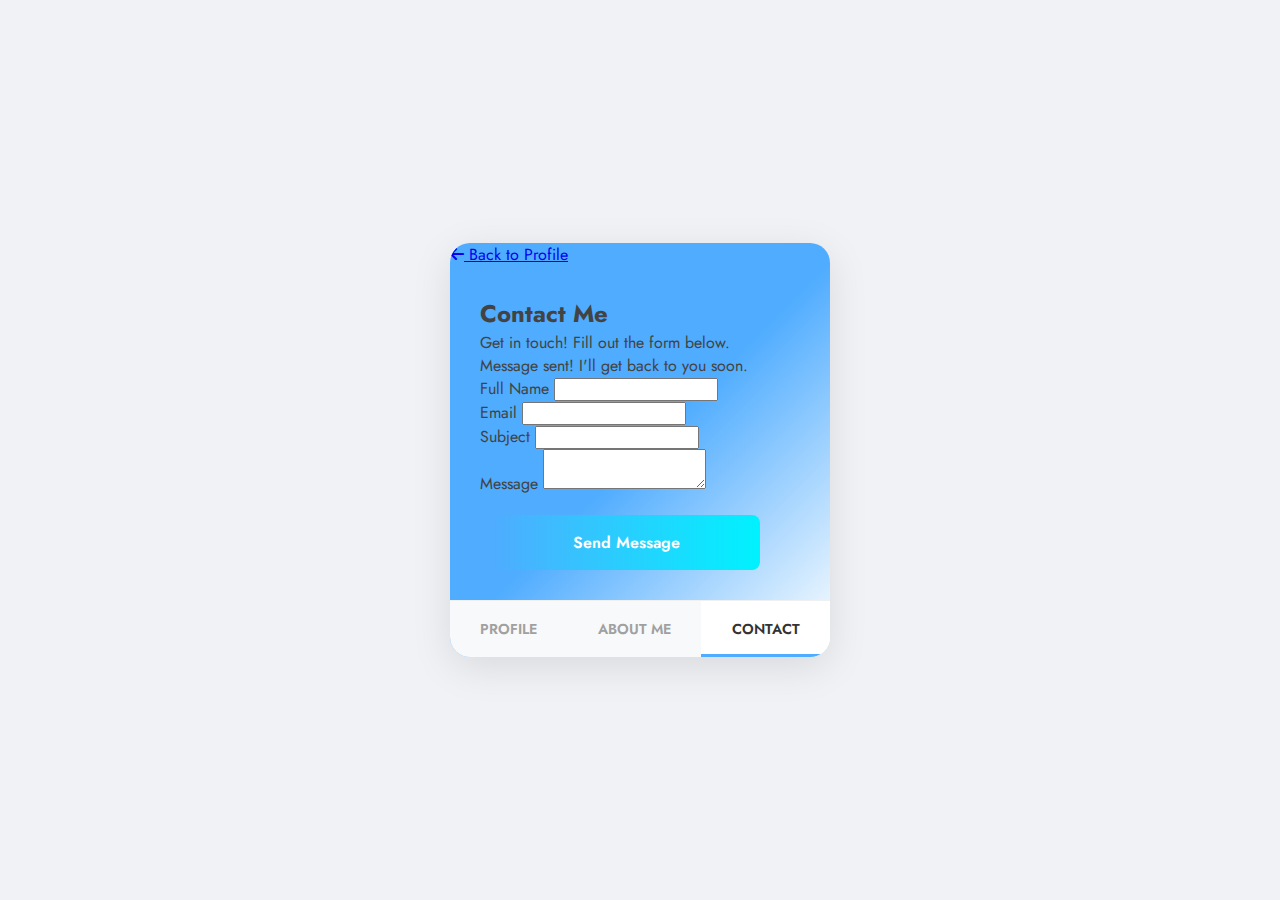
<file: Contact.html>
<!DOCTYPE html>
<html lang="en">
<head>
    <meta charset="UTF-8">
    <meta name="viewport" content="width=device-width, initial-scale=1.0">
    <title>CONTACT</title>
    <link rel="stylesheet" href="https://cdnjs.cloudflare.com/ajax/libs/font-awesome/6.0.0/css/all.min.css">
    <link rel="stylesheet" href="hng.css">
</head>
<body>
    <div class="profile-card contact-page">
        <a href="index.html" class="back-link"><i class="fa-solid fa-arrow-left"></i> Back to Profile</a>
        
        <main class="card-content">
            <header class="page-header">
                <h2>Contact Me</h2>
                <p>Get in touch! Fill out the form below.</p>
            </header>
            
            <div id="success-message" data-testid="test-contact-success">
                Message sent! I'll get back to you soon.
            </div>

            <form id="contact-form" novalidate>
                <div class="form-group">
                    <label for="name">Full Name</label>
                    <input type="text" id="name" data-testid="test-contact-name" aria-describedby="error-name" required>
                    <div class="error-message" id="error-name" data-testid="test-contact-error-name"></div>
                </div>
                
                <div class="form-group">
                    <label for="email">Email</label>
                    <input type="email" id="email" data-testid="test-contact-email" aria-describedby="error-email" required>
                    <div class="error-message" id="error-email" data-testid="test-contact-error-email"></div>
                </div>

                <div class="form-group">
                    <label for="subject">Subject</label>
                    <input type="text" id="subject" data-testid="test-contact-subject" aria-describedby="error-subject" required>
                    <div class="error-message" id="error-subject" data-testid="test-contact-error-subject"></div>
                </div>

                <div class="form-group">
                    <label for="message">Message</label>
                    <textarea id="message" data-testid="test-contact-message" aria-describedby="error-message" required></textarea>
                    <div class="error-message" id="error-message" data-testid="test-contact-error-message"></div>
                </div>
                
                <button type="submit" class="contact-me" data-testid="test-contact-submit">Send Message</button>
            </form>
        </main>

    <footer class="card-footer">
        <nav class="card-buttons" data-testid="card-buttons">
            <a href="index.html" class="tab-button">PROFILE</a>
            <a href="about.html" class="tab-button">ABOUT ME</a>
            <a href="contact.html" class="tab-button active">CONTACT</a>
        </nav>
</footer>
    </div>
    <script src="hng.js"></script>
</body>
</html>
</file>
<file: hng.css>
@import url("https://fonts.googleapis.com/css?family=DM+Sans:400,500|Jost:400,500,600&display=swap");

* {
    margin: 0;
    padding: 0;
    box-sizing: border-box;
    font-family: "Jost", sans-serif;
    list-style: none;
}

body {
    background-color: #f0f2f5;
    color: #434343;
    min-height: 100vh;
    display: flex;
    justify-content: center;
    align-items: center;
    padding: 20px;
}

/* --- NEW: Header Clock Styles --- */
.header-clock {
    position: absolute;
    top: 15px;
    left: 20px;
    background-color: rgba(0, 0, 0, 0.2);
    color: white;
    padding: 5px 10px;
    border-radius: 15px;
    font-size: 0.8rem;
    display: flex;
    align-items: center;
    gap: 8px;
}

.header-clock i {
    font-size: 1rem;
}
/* --- Main Card Container --- */
.profile-card {
    max-width: 380px;
    width: 100%;
    border-radius: 20px;
    box-shadow: 0 10px 40px rgba(0, 0, 0, 0.1); 
    background: linear-gradient(135deg, #4facfe 50%, #ffffff 100%, #4facfe 50%);
    display: flex;
    flex-direction: column;
    overflow: hidden; /* Crucial for rounded corners */
}

/* --- 1. Profile Header --- */
.profile-header {
    color: #222;
    padding: 70px 20px 20px;
    text-align: center;
    position: relative;
}

.profile-header [data-testid="test-user-avatar"] img {
    width: 150px;
    height: 150px;
    border-radius: 50%;
    border: 4px solid white;
    box-shadow: 0 5px 15px rgba(0, 0, 0, 0.2);
    object-fit: cover;
    margin-bottom: 15px;
}

.profile-header h2 {
    font-size: 1.6rem;
    font-weight: 600;
    margin: 0;
}

.profile-header p {
    font-size: 0.8rem;
    font-weight: 500;
    opacity: 0.8;
    text-transform: uppercase;
    letter-spacing: 1px;
}

/* --- 2. Card Content Area --- */
.card-content {
    padding: 30px;
}

.card-section {
    display: none; /* Hide all sections by default */
}
.card-section.active {
    display: block; /* Show only the active section */
}

.card-section h2 {
    font-size: 1rem;
    font-weight: 600;
    text-transform: uppercase;
    color: #222;
    margin-bottom: 20px;
    letter-spacing: 1px;
}

/* About Section */
#about p {
    line-height: 1.7;
    color: #666;
    font-size: 0.95rem;
}
.social-links {
    list-style: none;
    display: flex;
    gap: 25px;
    margin-top: 20px;
}
.social-links a {
    color: #5e5959;
    font-size: 1.5rem;
    transition: color 0.3s;
}
.social-links a:hover {
    color: #4facfe;
}

/* Hobbies Section */
.card-timeline {
    position: relative;
    padding-left: 30px;
    border-left: 2px solid #eef2f7;
}
.timeline-item {
    position: relative;
    margin-bottom: 30px;
}
.timeline-item:last-child { margin-bottom: 0; }
.timeline-item::before { /* The dot */
    content: '';
    position: absolute;
    left: -38px;
    top: 5px;
    width: 13px;
    height: 13px;
    background-color: #4facfe;
    border-radius: 50%;
    border: 2px solid white;
    box-shadow: 0 0 0 3px #eef2f7;
}
.timeline-item::after { /* The year */
    content: attr(data-year);
    position: absolute;
    left: -85px;
    top: 3px;
    font-size: 0.8rem;
    color: #222;
    text-align: right;
}
.timeline-title {
    font-weight: 600;
    margin-bottom: 5px;
    color: #333;
}
.timeline-desc {
    font-size: 0.95rem;
    color: #777;
    line-height: 1.5;
}

/* Styling for Dislikes list within the timeline */
.dislikes-list {
    list-style: none; /* Use bullet points */
    padding-left: 20px; /* Indent the list */
    margin-top: 5px; /* Space above the list */
    font-size: 0.95rem;
    color: #777;
    line-height: 1.5;
}

.timeline-dislikes .timeline-title {
    color: #553d3b; /* Make dislikes title stand out, e.g., red */
}

/* Contact Section */
.contact-wrapper {
    display: flex;
    flex-direction: column;
    gap: 15px;
    padding: 1.5em;
    margin-bottom: 1em;
}
.contact-item {
    display: flex;
    align-items: space-between;
    gap: 20px;
    color: #605f5f;
    font-size: 1rem;
}
.contact-item li {

    display: flex;
    align-items: center;
    gap: 50px;
}

.contact-item i {
    text-align: center;
}
.contact-me {
    background: linear-gradient(to right, #4facfe, #00f2fe);
    color: white;
    border: none;
    padding: 1em 5em;
    margin-top: 20px;
    margin-left: 0.8em;
    border-radius: 8px;
    font-size: 1rem;
    font-weight: 600;
    cursor: pointer;
    transition: transform 0.2s, box-shadow 0.2s;
}
.contact-me:hover {
    transform: translateY(-3px);
    box-shadow: 0 6px 15px rgba(0, 0, 0, 0.15);
}

/* --- 3. Footer Navigation --- */
.card-footer {
    border-top: 1px solid #f0f0f0;
}
.card-buttons {
    display: flex;
}
.tab-button {
    flex-grow: 1;
    text-align: center;
    padding: 18px 10px;
    text-decoration: none;
    color: #a0a0a0;
    font-weight: 600;
    font-size: 0.9rem;
    background-color: #f8f9fa;
    transition: all 0.3s ease;
    position: relative;
}
.tab-button.active {
    color: #333;
    background-color: #ffffff;
}
.tab-button.active::after {
    content: '';
    position: absolute;
    bottom: 0;
    left: 0;
    width: 100%;
    height: 3px;
    background-color: #4facfe;
}
</file>
